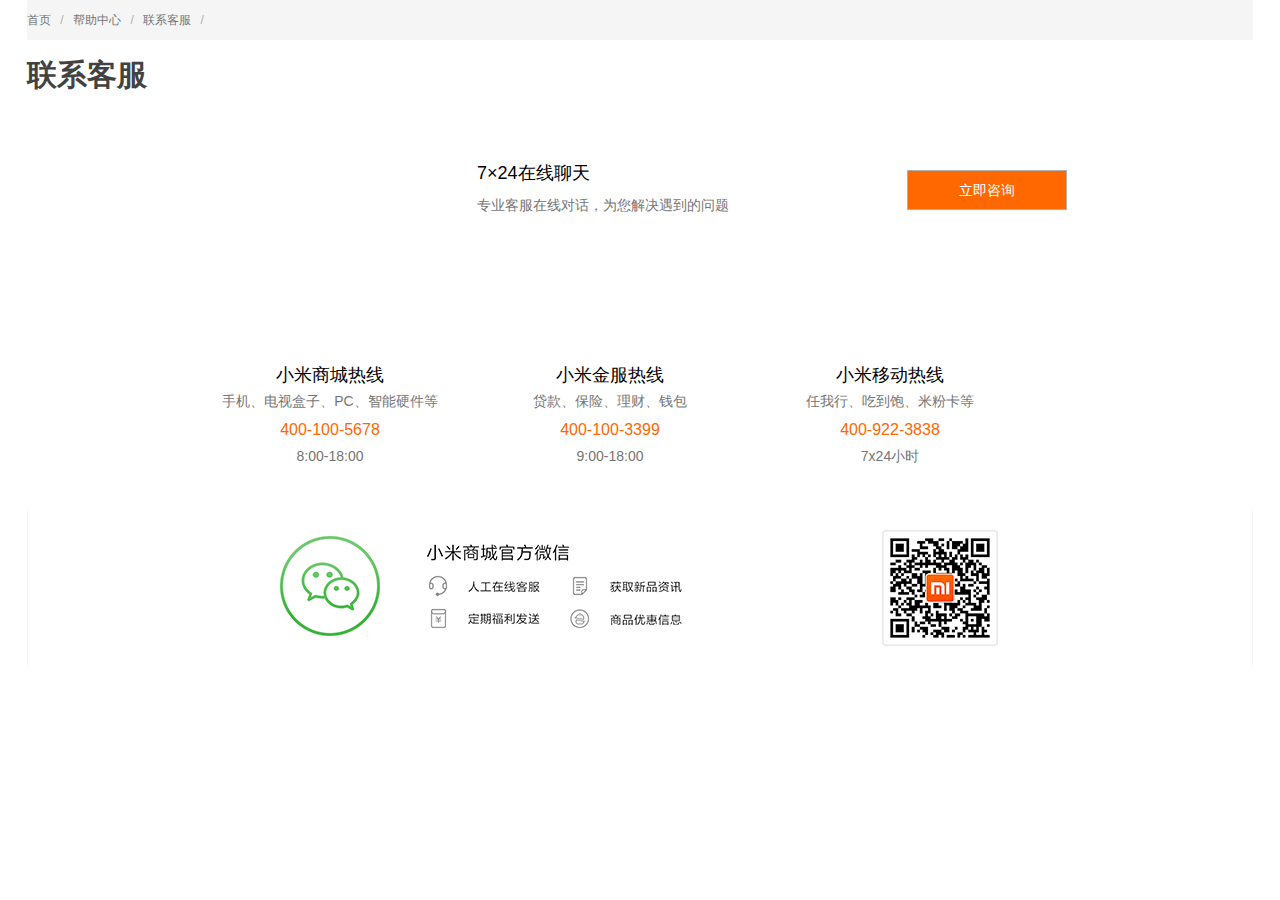
<file: kefu/index.html>
<!DOCTYPE html>
<html lang="en">
<head>
    <meta charset="UTF-8">
    <title>Title</title>
    <link rel="stylesheet" href="lx.css">
</head>
<body>
    <div class="service-index xm-service-box">
        <div class="container">
            <div class="breadcrumbs">
                <a href="#">首页</a>
                <span class="sep">/</span>
                <a href="#">帮助中心</a>
                <span class="sep">/</span>
                <a href="#">联系客服</a>
                <span class="sep">/</span>
            </div>
        </div>
        <div class="container">
            <div class="service-contact">
                <div class="service-hd">
                    <h2>联系客服</h2>
                    <div class="contact">
                        <div class="online clearfix">
                            <!--<img src="image/qwer.jpg">-->
                            <dl>
                                <dt class>7×24在线聊天</dt>
                                <dd>专业客服在线对话，为您解决遇到的问题</dd>
                            </dl>
                            <a href="#" class="btn btn-primary">立即咨询</a>
                        </div>
                        <div class="telphone clearfix">
                            <dl>
                                <i class="icon icon-mi"></i>
                                <dt>小米商城热线</dt>
                                <dd class="desc">手机、电视盒子、PC、智能硬件等</dd>
                                <dd class="num">400-100-5678</dd>
                                <dd class="time">8:00-18:00</dd>
                            </dl>
                            <dl>
                                <i class="icon icon-ir"></i>
                                <dt>小米金服热线</dt>
                                <dd class="desc">贷款、保险、理财、钱包</dd>
                                <dd class="num">400-100-3399</dd>
                                <dd class="time">9:00-18:00</dd>
                            </dl>
                            <dl>
                                <i class="icon icon-mimobile"></i>
                                <dt>小米移动热线</dt>
                                <dd class="desc">任我行、吃到饱、米粉卡等</dd>
                                <dd class="num">400-922-3838</dd>
                                <dd class="time">7x24小时</dd>
                            </dl>
                        </div>
                        <div class="weixin"></div>
                    </div>
                </div>
            </div>
        </div>
    </div>
</body>
</html>
</file>
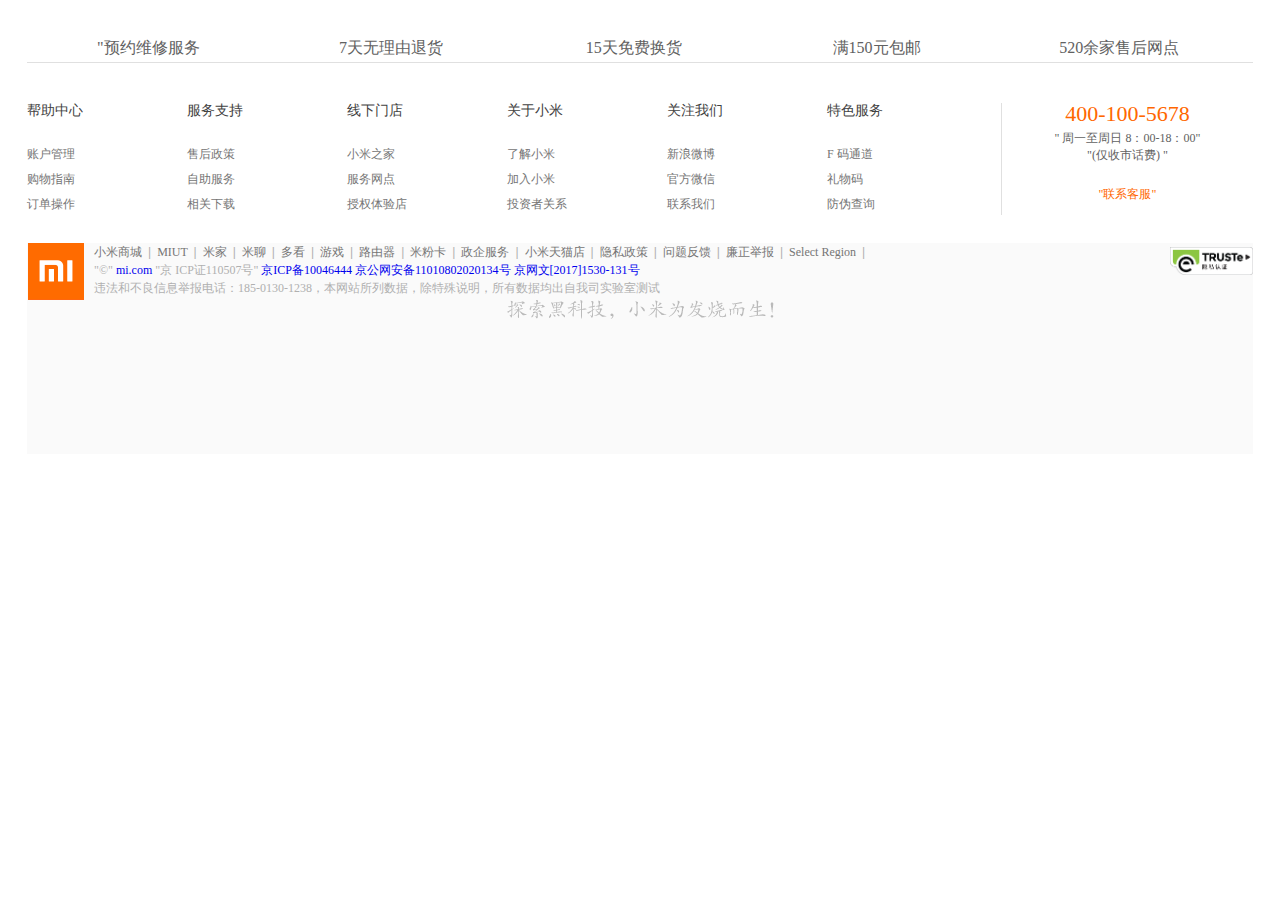
<file: MI/di.html>
<!DOCTYPE html>
<html lang="en">
<head>
    <meta charset="UTF-8">
    <title>Title</title>
    <style type="text/css">

    </style>
    <link rel="stylesheet" href="css/css.css">
</head>
<body>
    <div class="size-footer">
        <div class="container">
        <div class="footer-service">
            <ul class="list-service clearfix">
                <li>
                    <a href="#">"预约维修服务</a>
                </li>
                <li>
                    <a href="#">7天无理由退货</a>
                </li>
                <li>
                    <a href="#">15天免费换货</a>
                </li>
                <li>
                    <a href="#">满150元包邮</a>
                </li>
                <li>
                    <a href="#">520余家售后网点</a>
                </li>
            </ul>
        </div>
            <div class="foter-links clearfix">
                <dl class="col-links col-links-first">
                    <dt>帮助中心</dt>
                    <dd><a href="#">账户管理</a></dd>
                    <dd><a href="#">购物指南</a></dd>
                    <dd><a href="#">订单操作</a></dd>
                </dl>
                <dl class="col-links">
                    <dt>服务支持</dt>
                    <dd><a href="#">售后政策</a></dd>
                    <dd><a href="#">自助服务</a></dd>
                    <dd><a href="#">相关下载</a></dd>
                </dl>
                <dl class="col-links">
                    <dt>线下门店</dt>
                    <dd><a href="#">小米之家</a></dd>
                    <dd><a href="#">服务网点</a></dd>
                    <dd><a href="#">授权体验店</a></dd>
                </dl>
                <dl class="col-links">
                    <dt>关于小米</dt>
                    <dd><a href="#">了解小米</a></dd>
                    <dd><a href="#">加入小米</a></dd>
                    <dd><a href="#">投资者关系</a></dd>
                </dl>
                <dl class="col-links">
                    <dt>关注我们</dt>
                    <dd><a href="#">新浪微博</a></dd>
                    <dd><a href="#">官方微信</a></dd>
                    <dd><a href="#">联系我们</a></dd>
                </dl>
                <dl class="col-links">
                    <dt>特色服务</dt>
                    <dd><a href="#">F 码通道</a></dd>
                    <dd><a href="#">礼物码</a></dd>
                    <dd><a href="#">防伪查询</a></dd>
                </dl>
                <div class="col-contact">
                    <p class="phone">400-100-5678</p>
                    <p>
                        "
                          周一至周日 8：00-18：00"
                          <br>
                          "(仅收市话费)
                          "
                    </p>
                    <a rel="nofollow" class="btn btn-line-primary btn-small" href="#">
                        <i></i>
                        "联系客服"
                    </a>
                </div>
            </div>
            <div class="site-info">
                <div class="containers">
                    <div class="logo ir">小米官网</div>
                    <div class="info-text">
                        <p class="sites">
                            <a rel="nofollow">小米商城</a>
                            <span class="sep">|</span>
                            <a rel="nofollow">MIUT</a>
                            <span class="sep">|</span>
                            <a rel="nofollow">米家</a>
                            <span class="sep">|</span>
                            <a rel="nofollow">米聊</a>
                            <span class="sep">|</span>
                            <a rel="nofollow">多看</a>
                            <span class="sep">|</span>
                            <a rel="nofollow">游戏</a>
                            <span class="sep">|</span>
                            <a rel="nofollow">路由器</a>
                            <span class="sep">|</span>
                            <a rel="nofollow">米粉卡</a>
                            <span class="sep">|</span>
                            <a rel="nofollow">政企服务</a>
                            <span class="sep">|</span>
                            <a rel="nofollow">小米天猫店</a>
                            <span class="sep">|</span>
                            <a rel="nofollow">隐私政策</a>
                            <span class="sep">|</span>
                            <a rel="nofollow">问题反馈</a>
                            <span class="sep">|</span>
                            <a rel="nofollow">廉正举报</a>
                            <span class="sep">|</span>
                            <a rel="nofollow">Select Region</a>
                            <span class="sep">|</span>
                        </p>
                        <p>
                            "©"
                            <a href="#">mi.com</a>
                            "京 ICP证110507号"
                            <a href="#">京ICP备10046444</a>
                            <a href="#">京公网安备11010802020134号</a>
                            <a href="#">京网文[2017]1530-131号</a>
                            <br>
                            违法和不良信息举报电话：185-0130-1238，本网站所列数据，除特殊说明，所有数据均出自我司实验室测试
                        </p>
                    </div>
                    <div class="info-links">
                        <a rel="nofollow" href="#">
                            <img rel="nofollow" src="images/download.png">
                        </a>
                    </div>
                    <div class="slogan ir">探索黑科技，小米为发烧而生</div>
                </div>
            </div>
        </div>
    </div>
</body>
</html>
</file>
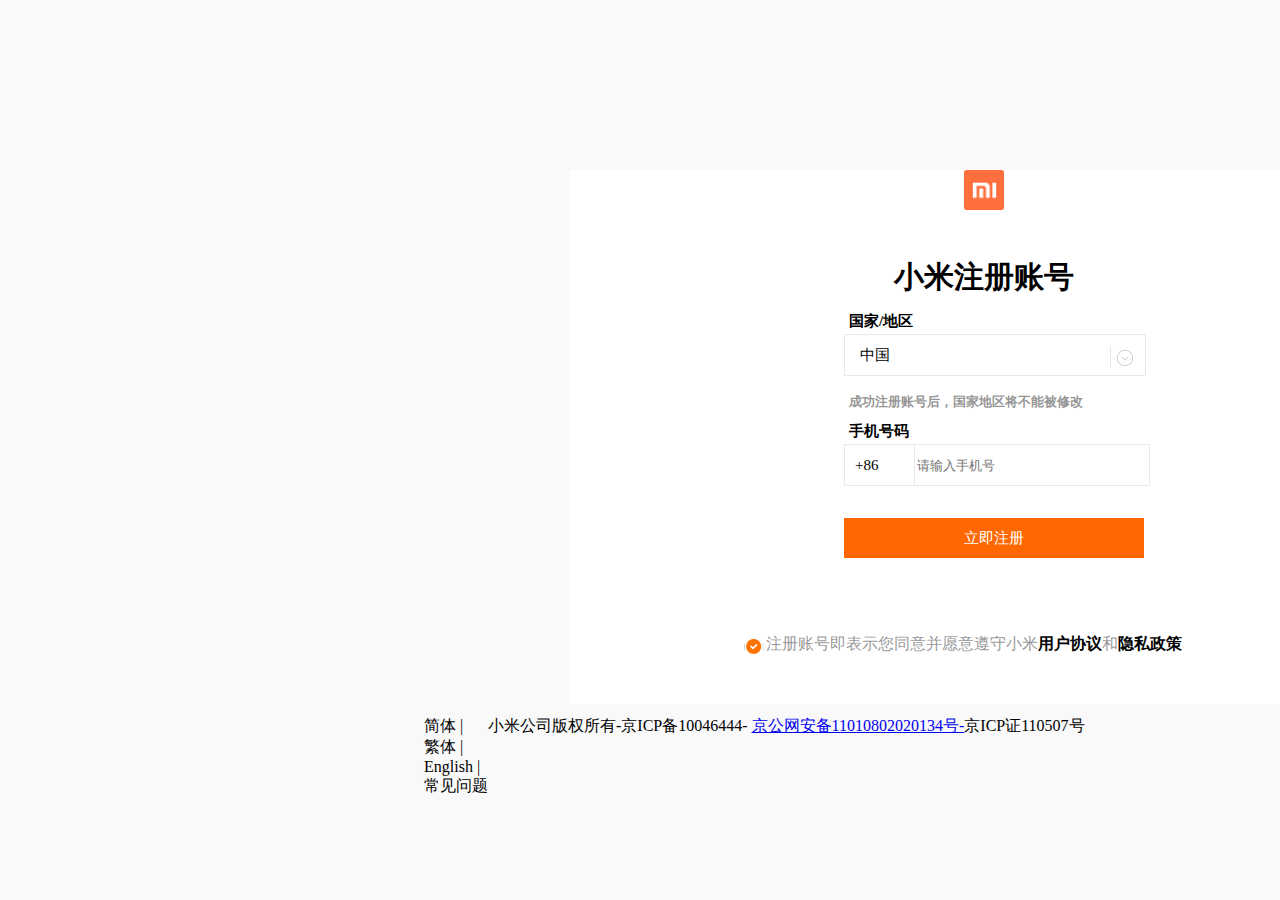
<file: Mizhuce/homepage.html>
<!DOCTYPE html>
<html lang="en">
<head>
    <meta charset="UTF-8">
    <title>首页</title>
    <link rel="stylesheet" href="css/css.css">
    <script src="js/jquery-1.12.4.js"></script>
</head>
<body>
<div id="ensemble">
    <div id="ensemble-div">
        <div id="imges">
            <img src="image/1.png" width="40" height="40"/>
        </div>
        <h4 class="title_big30">小米注册账号</h4>
        <div id="head">
                <h4 class="title-a">国家/地区</h4>
                <div class="tits"><p class="tits-text">中国</p><i class="tits-img"></i></div><br>
                <h4 class="title-b">成功注册账号后，国家地区将不能被修改</h4>
                <h4 class="title-c">手机号码</h4>
                <div class="tit"><p class="tit-text">+86</p><i class="tit-img"></i></div>
                <div class="inputs"><input type="text" placeholder="请输入手机号"></div>
                <p class="biaoqian"><i class="biaoqian-img"></i>请输入手机号码</p>
                <input class="btn332" type="submit" value="立即注册">
        </div>
        <div id="section">
            <div class="section-div"><i class="section-img"></i><p>注册账号即表示您同意并愿意遵守小米<span class="section-span">用户协议</span>和<span class="section-span">隐私政策</span></p></div>
        </div>
    </div>
    <div id="afterbody">
        <ul class="afterbody-ul">
            <li>简体&nbsp;|&nbsp;</li>
            <li>繁体&nbsp;|&nbsp;</li>
            <li>English&nbsp;|&nbsp;</li>
            <li>常见问题</li>
        </ul>
        <p class="afterbody-p">小米公司版权所有-京ICP备10046444- <a href="#">京公网安备11010802020134号-</a>京ICP证110507号</p>
    </div>
</div>
<script>

</script>
</body>
</html>
</file>
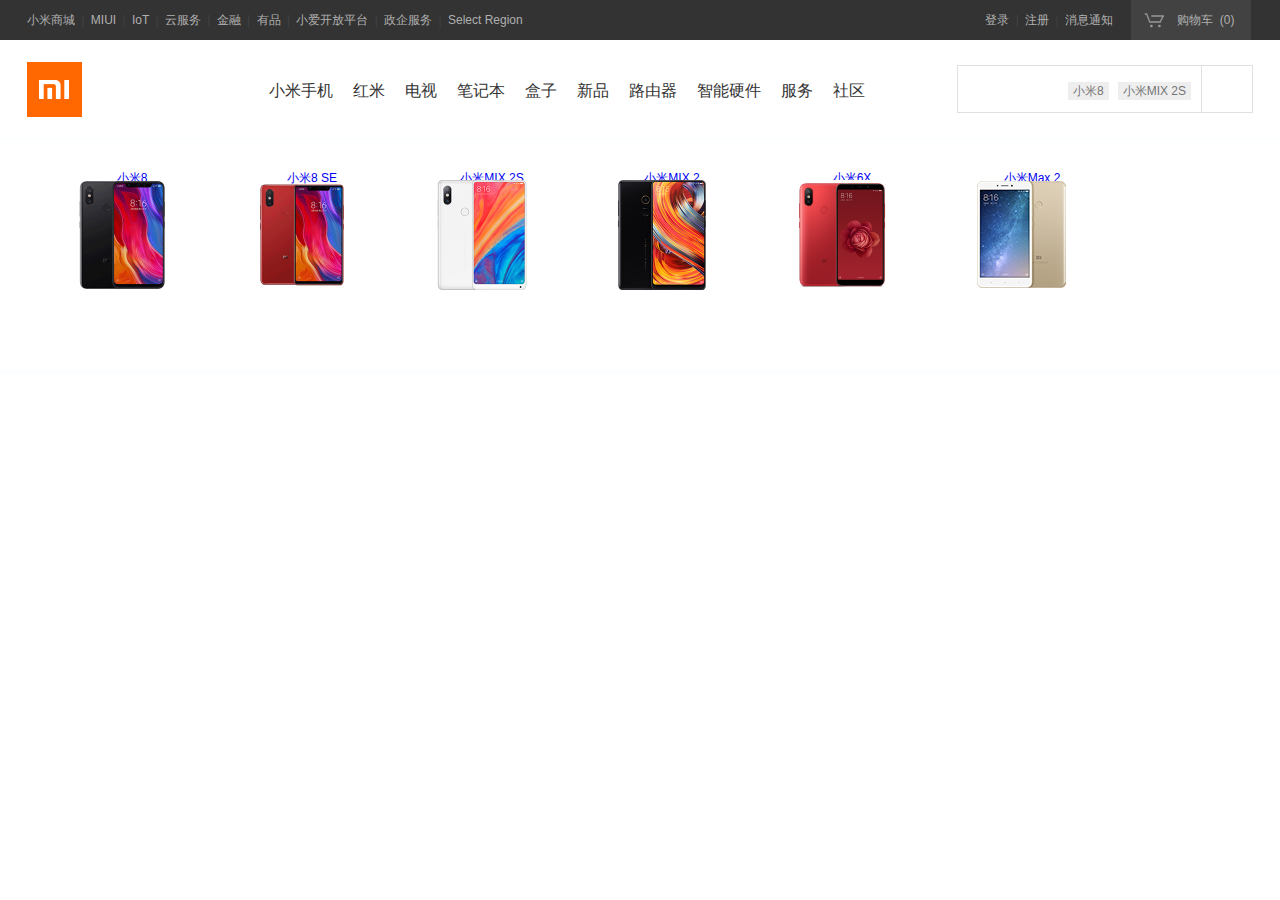
<file: xiaomi/miHomepage.html>
<!DOCTYPE html>
<html lang="en">
<head>
    <meta charset="UTF-8">
    <title>Title</title>
    <link rel="stylesheet" href="css/miCss.css">
    <script src="js/jquery-1.12.4.js"></script>
    <script src="js/miJs.js"></script>
    <link rel="stylesheet" href="css/font-awesome-4.7.0/font-awesome-4.7.0/css/font-awesome.min.css">
</head>
<body>
    <div class="site-topbar">
        <div class="container">
            <div class="topbar-nav">
                <a href="#">小米商城</a>
                <span>|</span>
                <a href="">MIUI</a>
                <span>|</span>
                <a href="">IoT</a>
                <span>|</span>
                <a href="">云服务</a>
                <span>|</span>
                <a href="">金融</a>
                <span>|</span>
                <a href="">有品</a>
                <span>|</span>
                <a href="">小爱开放平台</a>
                <span>|</span>
                <a href="">政企服务</a>
                <span>|</span>
                <a href="">Select Region</a>
            </div>
            <div id="shopping">
                <a href="#" >
                    <div id="gwc"></div>
                    购物车
                    <span>(0)</span>
                </a>
                <div id="commodity">
                    <div class="loading">
                        <!--<div class="loader"></div>-->
                    </div>
                </div>
            </div>
            <div class="topbar-info">
                <a href="#">登录</a>
                <span>|</span>
                <a href="">注册</a>
                <span>|</span>
                <a href="">消息通知</a>
            </div>
        </div>
    </div>
    <div class="site-header">
        <div class="container">
            <div class="header-logo">
                <a class="logo ir" href="//www.mi.com/index.html" title="小米官网" data-stat-id="2fae68a428eb81db"></a>
            </div>
            <div class="header-nav">
                <ul>
                    <li></li>
                    <li>
                        <a href="#">小米手机</a>
                        <div class="div">
                            <ul>
                                <li>
                                    <div><a href="#"><img src="images/悬浮手机/mi8.png" alt="" width="160"height="110"></a></div>
                                    <div><a href="#">小米8</a></div>
                                    <p>2699元起</p>
                                    <div>新品</div>
                                </li>
                                <li>
                                    <div><a href="#"><img src="images/悬浮手机/mi8se.png" alt="" width="160"height="110"></a></div>
                                    <div><a href="#">小米8&nbsp;SE</a></div>
                                    <p>1799元起</p>
                                    <div>新品</div>
                                </li>
                                <li>
                                    <div><a href="#"><img src="images/悬浮手机/220white.png" alt="" width="160"height="110"></a></div>
                                    <div><a href="#">小米MIX&nbsp;2S</a></div>
                                    <p>3299元起</p>
                                    <div></div>
                                </li>
                                <li>
                                    <div><a href="#"><img src="images/悬浮手机/220.png" alt="" width="160"height="110"></a></div>
                                    <div><a href="#">小米MIX&nbsp;2</a></div>
                                    <p>2599元起</p>
                                    <div></div>
                                </li>
                                <li>
                                    <div><a href="#"><img src="images/悬浮手机/6x.jpg" alt="" width="160"height="110"></a></div>
                                    <div><a href="#">小米6X</a></div>
                                    <p>1399元起</p>
                                    <div></div>
                                </li>
                                <li>
                                    <div><a href="#"><img src="images/悬浮手机/max2.png" alt="" width="160"height="110"></a></div>
                                    <div><a href="#">小米Max&nbsp;2</a></div>
                                    <p>1399元起</p>
                                    <div></div>
                                </li>
                            </ul>
                        </div>
                    </li>
                    <li>
                        <a href="#">红米</a>
                        <div></div>
                    </li>
                    <li><a href="">电视</a>
                        <div></div>
                    </li>
                    <li><a href="">笔记本</a>
                        <div></div>
                    </li>
                    <li><a href="">盒子</a>
                        <div></div>
                    </li>
                    <li><a href="">新品</a>
                        <div></div>
                    </li>
                    <li><a href="">路由器</a>
                        <div></div>
                    </li>
                    <li><a href="">智能硬件</a>
                        <div></div>
                    </li>
                    <li>
                        <a href="">服务</a>
                    </li>
                    <li>
                        <a href="">社区</a>
                    </li>
                </ul>
            </div>
            <div class="header-search">
                <form class="form-box">
                    <label for="search" class="hide"></label>
                    <input class="search-text" type="search" id="search" name="keyword" autocomplete="off" >
                    <input type="submit" class="search-btn" value="">
                    <div class="search-hot-words">
                        <a href="#">小米8</a>
                        <a href="#">小米MIX 2S</a>
                    </div>
                    <div class="keyword-list">
                        <ul class="result-list">
                            <li><a href="#">小米6X<span>约有6件</span></a></li>
                            <li><a href="#">小米MIX 2S<span>约有5件</span></a></li>
                            <li><a href="#">黑鲨游戏手机<span>约有3件</span></a></li>
                            <li><a href="#">红米Note 5<span>约有10件</span></a></li>
                            <li><a href="#">红米5A<span>约有100件</span></a></li>
                            <li><a href="#">小米电视4C<span>约有23件</span></a></li>
                            <li><a href="#">电视32英寸<span>约有13件</span></a></li>
                            <li><a href="#">笔记本pro<span>约有8件</span></a></li>
                            <li><a href="#">空气净化器<span>约有64件</span></a></li>
                            <li><a href="#">净水器<span>约有113件</span></a></li>
                        </ul>
                    </div>
                </form>
            </div>
        </div>
    </div>
    <div class="home-hero-container">

    </div>
</body>
</html>
</file>
<file: kefu/lx.css>
*{
    margin: 0;
    padding: 0;
}
body {
    font: 14px/1.5 "Helvetica Neue", Helvetica, Arial, "Microsoft Yahei", "Hiragino Sans GB", "Heiti SC", "WenQuanYi Micro Hei", sans-serif;
    color: #333;
}
.xm-plain-box{
    background: #f5f5f5;
}
div{
    display: block;
}
.container{
    width: 1226px;
    margin-right: auto;
    margin-left: auto;
}
.breadcrumbs{
    height: 40px;
    font-size: 12px;
    line-height: 40px;
    background: #f5f5f5;
    color: #616161;
}
.breadcrumbs a{
    color: #757575;
}
a{
    text-decoration: none;
}
.breadcrumbs .sep{
    margin: 0 0.5em;
    color: #b0b0b0;
}
.sep{
    font-family: sans-serif;
}
.service-contact{
    margin-bottom: 100px;
}
.service-contact
.service-hd{
    position: relative;
}
.service-contact
.service-hd h2{
    margin: 20px 0;
    color: #424242;
    line-height: 1;
    font-size: 30px;
}
.xm-plain-box h2,
.xm-plain-box h3{
    padding: 0;
    font-weight: normal;
}
.contact .online{
    padding: 30px 0;
    border-bottom: 14px solid #fff;
    background-color: #fff;
}
.contact .online
.icon{
    float: left;
    margin-left: 253px;
    margin-right: 45px;
}
.contact .icon{
    display: inline-block;
    width: 100%;
    height: 100%;
    /*background-image: url("image/contact-icon.png");*/
    /*background-repeat: no-repeat;*/
}
.contact .online dl{
    float: left;
    width: 430px;
    margin-top: 20px;
    margin-left: 450px;
}
.contact .online dt{
    margin-bottom: 8px;
}
.contact dt{
    font-size: 18px;
    color: #000;
}
dt{
    display: block;
}
.xm-service-box dl dd{
    margin: 0;
}
.contact dl,
.contact dd{
    padding: 0;
    color: #757575;
}
dd{
    display: block;
    margin-inline-start:40px;
}
.contact .online
 .btn{
    float: left;
    margin-top: 30px;
 }
 .btn-primary{
     background: #ff6700;
     border-color: #ff6700;
     color: #fff;
 }

.btn {
    display: inline-block;
    width: 158px;
    height: 38px;
    padding: 0;
    margin: 0;
    border: 1px solid #b0b0b0;
    font-size: 14px;
    line-height: 38px;
    text-align: center;
    color: #fff;
    cursor: pointer;
    -webkit-transition: all .4s;
    transition: all .4s;
}
.contact .telphone{
    padding: 50px 0 50px 163px;
    border-bottom: 14px solid #fff;
    background-color: #fff;
}
.contact .telphone .icon-mi {
    background-position: 0 -100px;
}
.contact .telphone .icon {
    margin-bottom: 20px;
}
.contact .icon {
    display: inline-block;
    width: 100px;
    height: 100px;
    /*background-image: url(//c1.mifile.cn/f/i/17/service/contact-icon.png);*/
    /*background-repeat: no-repeat;*/
}
.contact .telphone .icon-jr {
    background-position: 0 -200px;
}
.contact .telphone .icon {
    margin-bottom: 20px;
}
.contact .icon {
    display: inline-block;
    width: 100px;
    height: 100px;
    /*background-image: url(//c1.mifile.cn/f/i/17/service/contact-icon.png);*/
    /*background-repeat: no-repeat;*/
}
.contact .telphone .icon-mimobile {
    background-position: 0 -300px;
}
.contact .telphone .icon {
    margin-bottom: 20px;
}
.contact .icon {
    display: inline-block;
    width: 100px;
    height: 100px;
    /*background-image: url(//c1.mifile.cn/f/i/17/service/contact-icon.png);*/
    /*background-repeat: no-repeat;*/
}
user agent stylesheet
i, cite, em, var, address, dfn {
    font-style: italic;
}
.contact .telphone
dl{
    float: left;
    width: 280px;
    margin: 0;
    text-align: center;
    line-height: 26px;
}
.contact dl,
.contact dd{
    padding: 0;
    color: #757575;
}.contact dt{
    font-size: 18px;
    color: #000;
 }
.contact .telphone dl {
    float: left;
    width: 280px;
    margin: 0;
    text-align: center;
    line-height: 26px;
}
.contact dl, .contact dd {
    margin: 0;
    padding: 0;
    color: #757575;
}
.contact .telphone
.desc{
    margin-bottom: 3px;
}
.xm-service-box dldd{
    margin: 0;
}
.contact dl, .contact dd {
    margin: 0;
    padding: 0;
    color: #757575;
}
dd {
    display: block;
    margin-inline-start: 40px;
}
.contact .telphone dl {
    float: left;
    width: 280px;
    margin: 0;
    text-align: center;
    line-height: 26px;
}
.contact .telphone .num {
    color: #ff6700;
    font-size: 16px;
}
.xm-service-box dl dd {
    margin: 0;
}
.contact dd {
    margin: 0;
    padding: 0;
    color: #757575;
}
.contact .weixin {
    margin-top: 210px;
    height: 160px;
    background: url(image/contact-weixin.png) no-repeat center 0;
}
</file>
<file: MI/css/css.css>
div{
    display: block;
}
.container{
    width: 1226px;
    margin-left: auto;
    margin-right: auto;
}
.size-footer .footer-service{
    padding: 27px 0;
    border-bottom: 1px solid #e0e0e0;
}
.size-footer .list-service{
    margin: 0;
    padding: 0;
    list-style-type: none;
}
ul{
    display: block;
    margin-block-start:1em;
    margin-block-end:1em;
    margin-inline-start:0px;
    margin-inline-end:0px;
    padding-inline-start:40px;
}
.size-footer .list-service
li:first-child{
    border-left: 0;
}
.size-footer .list-service li{
    float: left;
    width: 19.8%;
    height: 25px;
    font-size: 16px;
    line-height: 25px;
    text-align: center;
}
.size-footer .list-service a{
    color: #616161;
    transition: color .2s;
    text-decoration: none;
}
.size-footer .foter-links{
    padding: 40px 0;
}
.size-footer .foter-links .col-links{
    float: left;
    width: 160px;
    height: 112px;
    margin: 0;
}
dl{
    display: block;
    margin-block-start:1em;
    margin-block-end:1em;
    margin-inline-start:0px;
    margin-inline-end:0px;
}
.size-footer .foter-links .col-links dt{
    margin: -1px 0 26px;
    font-size: 14px;
    line-height: 1.25;
    color: #424242;
}
dt{
    display: block;
}
.size-footer .foter-links .col-links a{
    color: #757575;
}
a{
    text-decoration: none;
}
.size-footer .foter-links .col-links dd{
    margin: 8px 0 0px;
    font-size: 12px;
    color: #757575;
}
.size-footer .foter-links .col-contact{
    float: right;
    width: 251px;
    height: 112px;
    border-left: 1px solid #e0e0e0;
    text-align: center;
    color: #616161;
}
p{
    display: block;
    margin-block-start:1em;
    margin-block-end:1em;
    margin-inline-start:0px;
    margin-inlinee-nd:0px;
}
.size-footer .foter-links .col-contact .phone{
    margin: 0 0 5px;
    font-size: 22px;
    line-height: 1;
    color: #ff6700;
}
.size-footer .foter-links .col-contact p{
    margin: 0 0 16px;
    font-size: 12px;
}
.btn-line-primary{
    border-color: #ff6700;
    background: #fff;
    color: #ff6700;
}
.btn-small{
    width: 118px;
    height: 28px;
    font-size: 12px;
    line-height: 28px;
}
.btn{
    display: inline-block;
    cursor: pointer;
    transition: all .4s;
}
.site-info{
    padding: 100px 0;
    font-size: 12px;
    background-color: #fff;
}
.containers{
    width: 100%;
    height: 211px;
    background-color: #fafafa;
}
.site-info .logo{
    float: left;
    width: 57px;
    height: 57px;
    margin-right: 10px;
    background: url("../images/logo-footer (1).png") no-repeat 50% 50%;

}
.ir{
    display: block;
    text-align: left;
    text-indent: -9999em;
    overflow: hidden;
}
.site-info .info-text{
    float: left;
    color: #b0b0b0;
}
.site-info .info-text p{
    margin: 0;
    line-height: 18px;
}
.site-info .info-text .sites a{
    color: #757575;
}
.sep, .ndash{
    margin: 0 .25em;
    font-family: sans-serif;
}
.site-info .info-links{
    float: right;
    height: 28px;
    margin: 4px 0 0;
}
.site-info .info-links img{
    width: auto;
    height: 28px;
    margin-left: 0px;
}
.site-info .slogan{
    clear: both;
    margin: 30px auto 0;
    width: 267px;
    height: 19px;
    background: url("../images/slogan2016.png") no-repeat center 0;
}
.slogan .ir{
    display: block;
    text-align: left;
    text-indent: -9999em;
    overflow: hidden;
}
</file>
<file: Mizhuce/css/css.css>
body{
    margin: 0px;
    padding: 0px;
    width: 100%;
    min-height: 100%;
    background-color: rgb(249,249,249);
}
#ensemble-div{
    height: 500px;
    width: 760px;
    background-color: rgb(255,255,255);
    padding: 34px 34px;
    position: absolute;
    top: 170px;
    left: 570px;
    padding-top: 0px;
}
#ensemble-div #imges{
    width: 100%;
    padding-bottom: 40px;
    text-align: center;
}
#ensemble-div .title_big30{
    text-align: center;
    line-height: 1.5;
    font-size: 30px;
    margin: 0px;
}
#ensemble-div #head .tit_normal{
    font-size: 13px;
    text-align: left;
    color: #2d2643;
    margin: 0px;
}
#head{
    width: inherit;
    /*border: solid 1px blue;*/
    margin-top: 10px;
}
#head .tits{
    height: 40px;
    width: 300px;
    border: solid 1px rgb(232,232,232);
    position: relative;
    left: 240px;
}
#head .tits-text{
    padding-left: 1em;
    font-size: 15px;
    line-height: 10px;
}
#head .tits-img{
    height: 22px;
    width: 22px;
    background-image: url("../image/2.png");
    background-repeat: no-repeat;
    background-position: 6px 4px;
    float: right;
    margin: 11px 12px 0 12px;
    position: relative;
    bottom: 40px;
    border-left: solid 1px rgb(232,232,232);
}
#head .tit {
    height: 40px;
    width: 50px;
    border: solid 1px rgb(232, 232, 232);
    position: relative;
    left: 240px;
    padding-left: 10px;
    padding-right: 10px;
}
#head .tit-text{
    line-height: 10px;
    font-size: 15px;
}
#head .inputs{
    position: relative;
    left: 310px;
    bottom: 42px;
}
#head .inputs input{
    height: 38px;
    width: 230px;
    border: solid 1px rgb(232, 232, 232);
}
#head .btn332{
    height: 40px;
    width: 300px;
    position: relative;
    bottom: 10px;
    left: 240px;
    background-color: rgb(255,103,0);
    border: none;
    font-size: 15px;
    color: #FFFFFF;
}
#head .btn332:hover{
    background-color: rgba(255,103,0, 0.69);
}
#head .biaoqian-img{
    height: 22px;
    width: 30px;
    background-image: url("../image/2.png");
    background-repeat: no-repeat;
    background-position: -48px 6px;
    float: right;
    position: relative;
    right: 110px;
    bottom: 5px;
}
#head .biaoqian{
    position: absolute;
    font-size: 13px;
    bottom: 130px;
    float: right;
    left: 300px;
    display: none;
}
#head h4{
    position: relative;
    left: 230px;
    line-height: 15px;
    margin: 15px;
    font-size: 15px;
    margin-bottom: 5px;
}
#head .title-b{
    color: rgba(102,102,102,0.69);
    font-size: 13px;
    margin-top: 0px;
}
#section{
    height: 180px;
    width: inherit;
    /*border:  solid 1px blue;*/
}
#section .section-div{
    height: 40px;
    padding-top: 50px;
    text-align: center;
    position: relative;
}
#section .section-img{
    height: 20px;
    width: 20px;
    background-image: url("../image/2.png");
    background-repeat: no-repeat;
    background-position: -15px 3px;
    float: right;
    position: relative;
    top: 18px;
    right: 600px;
}
#section p{
    color: rgba(102,102,102,0.69);
}
#section .section-span{
    font-weight: bold;
    color: #000000;
}
#afterbody{
    /*border:  solid 1px blue;*/
    height: 200px;
    width: inherit;
    position:fixed;bottom:0px;right:0px;
    position: absolute;
    bottom: 0px;
    left: 30%;
}
#afterbody .afterbody-ul{
    list-style: none;
    float: left;
}
</file>
<file: xiaomi/css/miCss.css>
body,div,a,span,ul,li,h1,h2,h3,p,img{
    margin: 0;
    padding: 0;
}
body{
    font: 14px/1.5 "Helvetica Neue",Helvetica,Arial,"Microsoft Yahei","Hiragino Sans GB","Heiti SC","WenQuanYi Micro Hei",sans-serif;
    color: #333;
    background-color: #fff;
    min-width: 1226px;
}
.site-topbar{
    position: relative;
    z-index: 30;
    height: 40px;
    font-size: 12px;
    color: #b0b0b0;
    background-color: rgb(51,51,51);
}
.container{
    width: 1226px;
    height: 40px;
    line-height: 40px;
    margin-right: auto;
    margin-left: auto;
    position: relative;
}
.site-topbar .container .topbar-nav{
    float: left;
    height: 40px;
    overflow: hidden;
    _zoom: 1;
}
.site-topbar .container  a{
    color: #b0b0b0;
    text-decoration: none;
}
.site-topbar .container  a:hover{
    color: rgb(255,255,255);
}
.site-topbar .container  span{
    font-family: sans-serif;
    margin: 0 0.25em;
    color: #424242;
}
.site-topbar .container .topbar-info{
    position: absolute;
    right: 140px;
    top: 0px;
}
#shopping{
    font-size: 12px;
    color: #b0b0b0;
    width: 120px;
    margin-left: 15px;
    height: 40px;
    text-align: center;
    background-color: rgb(66,66,66);
    position: absolute;
    right: 2px;
}
#shopping a{
    display: block;
}
#shopping span{
    z-index: -2;
    font-size: 12px;
    color: inherit;
}
#shopping #gwc{
    float: left;
    margin-left: 13px;
    margin-top: 10px;
    width: 20px;
    height: 20px;
    background: url("images/gwc2.png") no-repeat  center;
    background-size: 100% 100%;
}
#shopping a:hover{
    background-color: white;
    color: rgb(255,103,0);
}
#shopping a:hover #gwc{
    background: url("images/gwc1.png") no-repeat  center;
    background-size: 100% 100%;
}
.loading{
    font-size: 12px;
    text-align: center;
    padding: 7px 0;
    margin: 5px 20px 17px;
}
#commodity{
    display: none;
    position: absolute;
    right: 0;
    top: 40px;
    z-index: 31;
    width: 316px;
    padding: 15px 0 2px;
    color: #424242;
    background: #fff;
    box-shadow: 0 2px 10px rgba(0,0,0,0.15);
}
.site-header{
    position: relative;
    z-index: 20;
    height: 100px;
}
.container {
    width: 1226px;
    margin-right: auto;
    margin-left: auto;
}
.site-header .header-logo {
    float: left;
    width: 62px;
    margin-top: 22px;
}
.site-header .logo {
    position: relative;
    display: block;
    width: 55px;
    height: 55px;
    overflow: hidden;
    _zoom: 1;
    background: url("images/mi-logo.png")  no-repeat center;
    background-color: #ff6700;
}
.header-nav>ul {
    position: relative;
    z-index: 10;
    float: left;
    width: 820px;
    height: 88px;
    margin: 0;
    padding: 12px 0 0 30px;
    list-style-type: none;
    font-size: 16px;
}
.header-nav>ul>li:first-child{
    width: 120px;
}
.header-nav>ul>li{
    display: list-item;
    float: left;
    list-style-type: none;
    text-align: center;
    height: 88px;
    line-height: 77px;
    padding: 0 10px;
}
.header-nav>ul>li>a{
    text-decoration: none;
    color: #333;
}
.header-nav>ul>li>a:hover{
    color: #ff6700;
}
.header-search{
    float: right;
    width: 296px;
    margin-top: 25px;
}
.header-search .form-box{
    position: relative;
    width: 296px;
    height: 50px;
}
.header-search .form-box .search-text{
    position: absolute;
    top: 0;
    right: 51px;
    z-index: 1;
    padding-left: 1em;
    width: 245px;
    height: 48px;
    padding: 0 10px;
    border: 1px solid #e0e0e0;
    font-size: 14px;
    line-height: 48px;
    outline: 0;
    -webkit-transition: all .2s;
    transition: all .2s;
}
.header-nav .div{
    font-size: 12px;
    /*display: none;*/
    height: 229px;
    position: absolute;
    margin: 0;
    padding: 0;
    width: 1536px;
    top: 100px;
    left: -217px;
    box-shadow: 0 2px 10px rgba(202, 243, 240, 0.15);
    background-color: white;
}
.header-nav .div ul li div:not(:first-child){
    height: 20px;
}
.header-nav .div ul li p{
    height: 20px;
    color: #ff6700;
}
.header-nav .div ul li div:first-child{
    position: absolute;
    top: 40px;
}
.header-nav .div ul li{
    list-style-type: none;
    float: left;
    position: relative;
    float: left;
    width: 180px;
    /*padding: 35px 12px 0;*/
    text-align: center;
}
.header-nav .div ul li:first-child{
    margin-left: 170px;
}
.header-nav .div ul li a{
    text-align: center;
    list-style-type: none;
    text-decoration: none;
}
.header-search .keyword-list{
    margin: 0;
    padding:0;
    position: absolute;
    left: 0;
    top: 48px;
    /*_top: 51px;*/
    z-index: 20;
    width: 243px;
    border: 1px solid #ff6700;
    border-top: 0;
    background: #fff;
    display: none;
}
 .header-search .keyword-list .result-list {
     /*margin: 1em 0;*/
     width: 243px;
     position: relative;
     left: 0;
 }
.keyword-list .result-list li{
    list-style-type: none;
    padding: 0;
    margin: 0;
}
.keyword-list .result-list li a{
    position: relative;
    left: 0;
    display: block;
    /*padding: 6px 15px;*/
    padding-left: 15px;
    font-size: 12px;
    color: #424242;
    text-decoration: none;
}
.keyword-list  li:hover a{
    background-color: rgb(250,250,250);
}
.keyword-list .result-list li a span{
    float: right;
    margin-right: 15px;
    color: #b0b0b0;
}
.header-search .form-box .search-hot-words{
    position: absolute;
    top: 5px;
    right: 62px;
    z-index: 2;
    text-align: right;
}
.header-search .form-box .search-hot-words a{
    font-size: 12px;
    text-decoration: none;
    margin-left: 5px;
    padding: 2px 5px;
    color: #757575;
    background-color: rgb(238,238,238);
}
.header-search .form-box .search-hot-words a:hover{
    color: white;
    background-color: #ff6700;
}
.header-search .form-box .search-btn{
    position: absolute;
    right: 0;
    top: 0;
    z-index: 2;
    width: 52px;
    height: 48px;
    border: 1px solid #e0e0e0;
    font-size: 24px;
    line-height: 24px;
    background: #fff;
    color: #616161;
}
.header-search .form-box .search-btn:hover{
    background-color: #ff6700;
}
</file>
